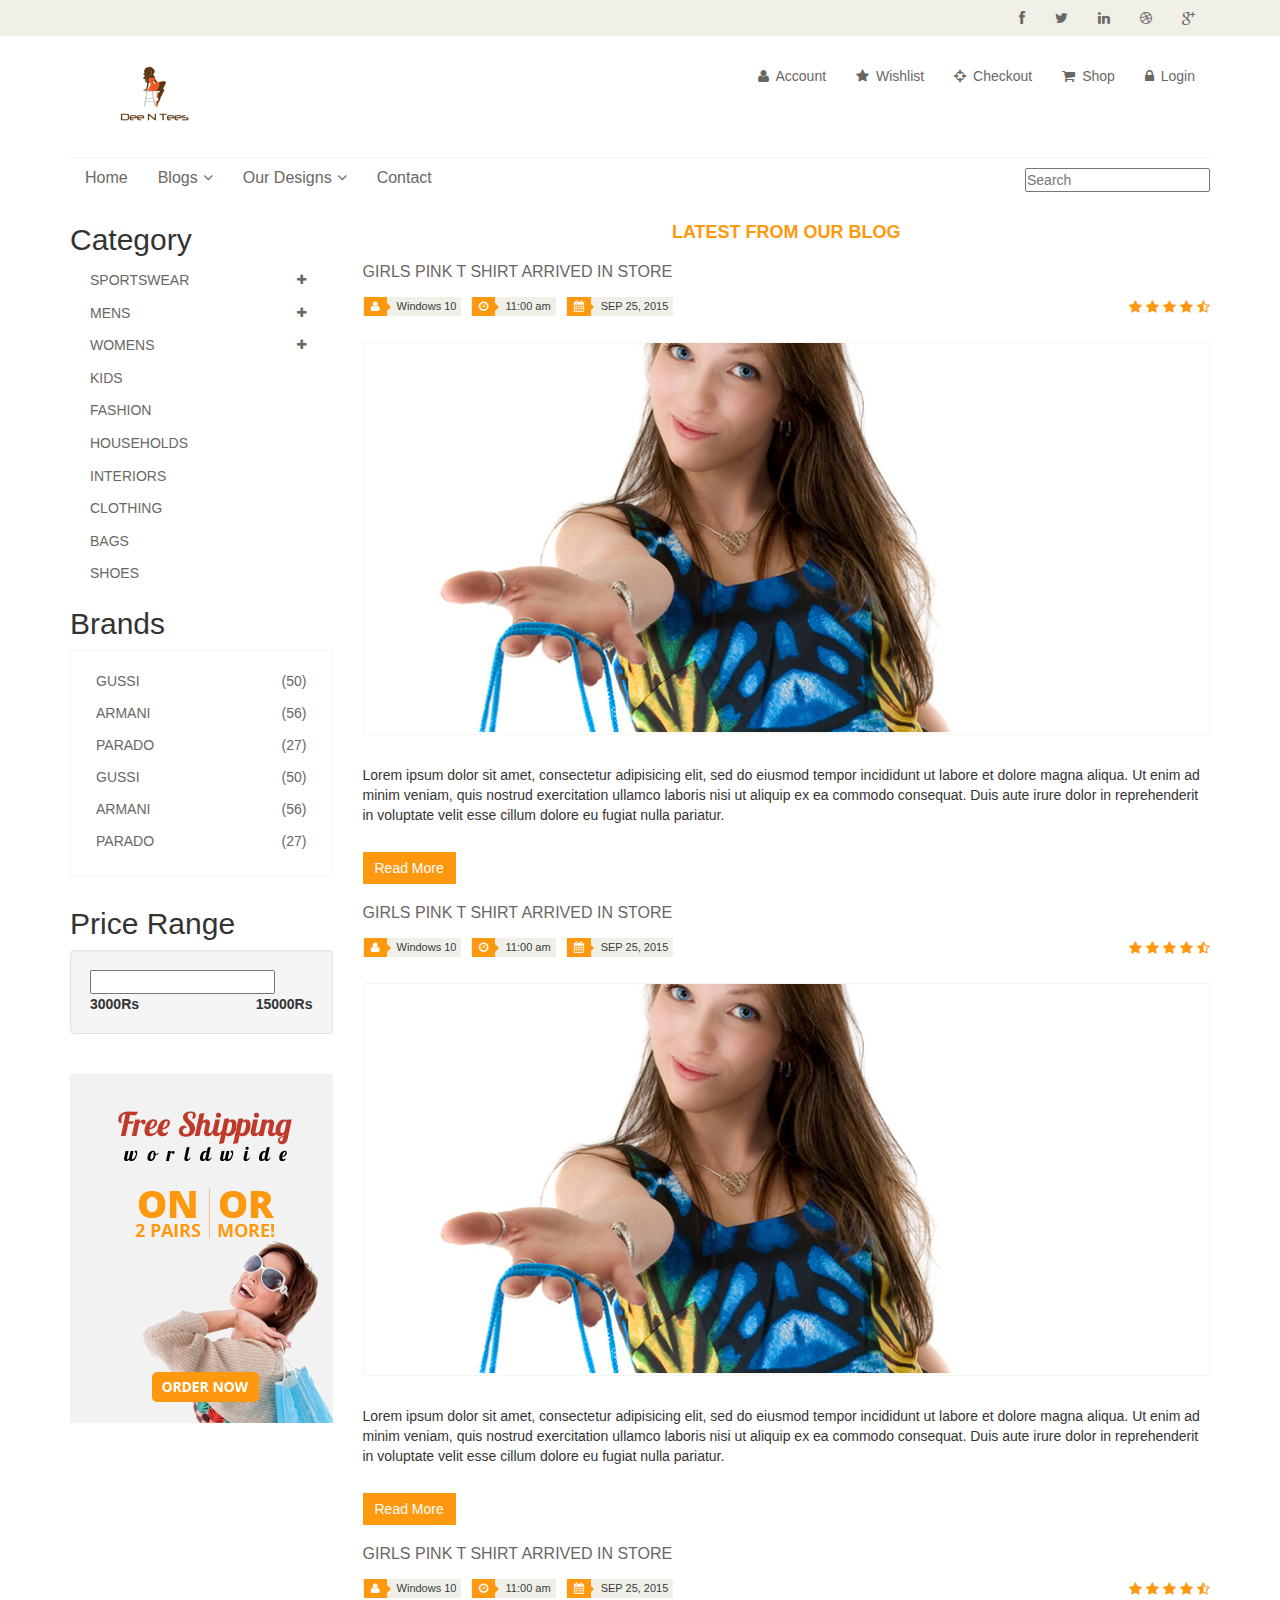
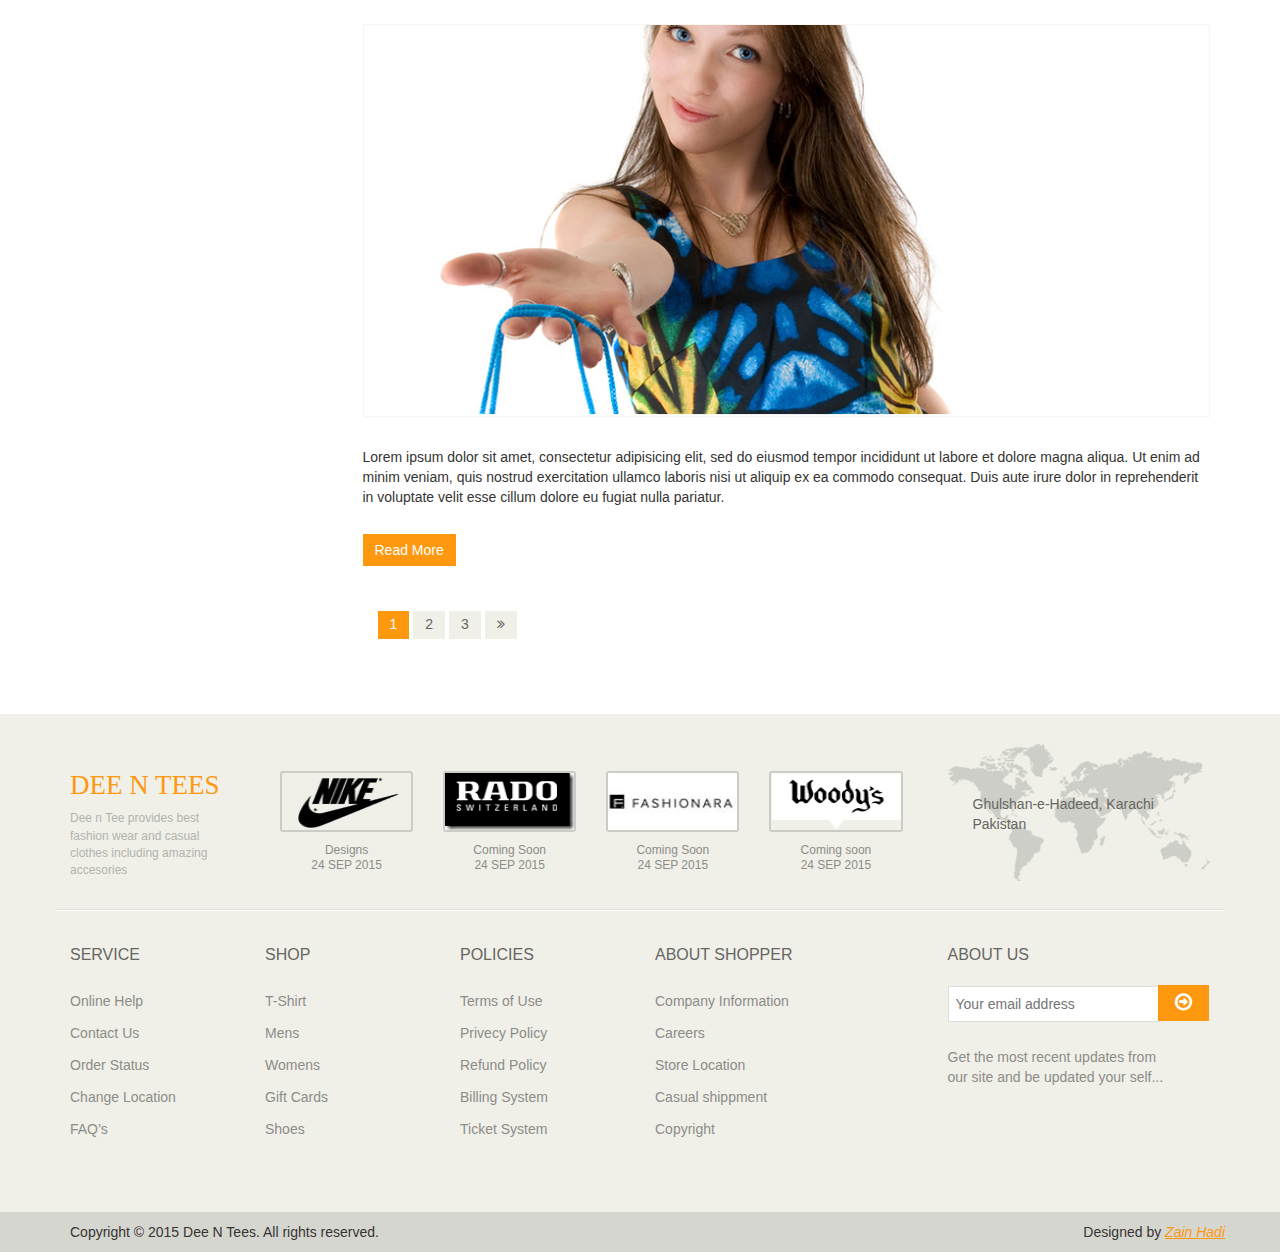
<file: blog.html>
<!doctype html>
<html>
<head>
<meta charset="utf-8">
<title>Dee N Tee</title>
<link rel="stylesheet" href="css/bootstrap.min.css">
<link rel="stylesheet" href="css/font-awesome.min.css">
<link rel="stylesheet" href="css/main.css">
<link rel="stylesheet" type="text/css" href="engine1/style.css" />
<link rel="icon" type="image/x-icon" href="images/home/favicon.ico" />
</head>
<body>
<header id="header">
<div class="header_top">
<div class="container">
<div class="row">
<div class="col-sm-6">
<div class="contactinfo">
</div>
</div>
<div class="col-sm-6">
<div class="social-icons pull-right">
<ul class="nav navbar-nav">
<li><a href=""><i class="fa fa-facebook"></i></a></li>
<li><a href=""><i class="fa fa-twitter"></i></a></li>
<li><a href=""><i class="fa fa-linkedin"></i></a></li>
<li><a href=""><i class="fa fa-dribbble"></i></a></li>
<li><a href=""><i class="fa fa-google-plus"></i></a></li>
</ul>
</div>
</div>
</div>
</div>
</div>
<div class="header-middle">
<div class="container">
<div class="row">
<div class="col-sm-4">
<div class="logo pull-left">
<a href=""><img src="images/home/logo.gif" alt="" /></a>
</div>
</div>
<div class="col-sm-8">
<div class="shop-menu pull-right">
<ul class="nav navbar-nav">
<li><a href=""><i class="fa fa-user"></i> Account</a></li>
<li><a href=""><i class="fa fa-star"></i> Wishlist</a></li>
<li><a href=""><i class="fa fa-crosshairs"></i> Checkout</a></li>
<li><a href=""><i class="fa fa-shopping-cart"></i> Shop</a></li>
<li><a href=""><i class="fa fa-lock"></i> Login</a></li>
</ul>
</div>
</div>
</div>
</div>
</div>
<div class="header-bottom">
<div class="container">
<div class="row">
<div class="col-sm-9">
<div class="navbar-header"></div>
<div class="mainmenu pull-left">
<ul class="nav navbar-nav collapse navbar-collapse">
<li><a href="index.html" class="active">Home</a></li>
<li><a href="Blog.html">Blogs<i class="fa fa-angle-down"></i></a></li>
<li><a href="ourdesigns.html">Our Designs<i class="fa fa-angle-down"></i></a></li>
<li><a href="contact.html">Contact</a></li>
</ul>
</div>
</div>
<div class="col-sm-3 pull-right">
<div class="search_box pull-right"><input type="text" placeholder="Search"/></div>
</div>
</div>
<nav  class="nav2">
<form>
<select onChange="location = this.options[this.selectedIndex].value;">
<option value="">Navigation</option>
<option value="index.html">Home</option>
<option value="blog.html">Blog</option>
<option value="ourdesigns.html">Our Designs</option>
<option value="contact.html">Contact</option>
</select>
</form>
</nav>
</div>
</div>
</header>
<section>
<div class="container">
<div class="row">
<div class="col-sm-3">
<div class="left-sidebar">
<h2>Category</h2>
<div class="panel-group category-products" id="accordian">
<div class="panel panel-default">
<div class="panel-heading">
<h4 class="panel-title">
<a href="">
<span class="badge pull-right"><i class="fa fa-plus"></i></span>
Sportswear
</a>
</h4>
</div>
</div>
<div class="panel panel-default">
<div class="panel-heading">
<h4 class="panel-title">
<a href="">
<span class="badge pull-right"><i class="fa fa-plus"></i></span>
Mens
</a>
</h4>
</div>
</div>
<div class="panel panel-default">
<div class="panel-heading">
<h4 class="panel-title">
<a href="">
<span class="badge pull-right"><i class="fa fa-plus"></i></span>
Womens</a>
</h4>
</div>
</div>
<div class="panel panel-default">
<div class="panel-heading">
<h4 class="panel-title"><a href="">Kids</a></h4>
</div>
</div>
<div class="panel panel-default">
<div class="panel-heading">
<h4 class="panel-title"><a href="">Fashion</a></h4>
</div>
</div>
<div class="panel panel-default">
<div class="panel-heading">
<h4 class="panel-title"><a href="">Households</a></h4>
</div>
</div>
<div class="panel panel-default">
<div class="panel-heading">
<h4 class="panel-title"><a href="">Interiors</a></h4>
</div>
</div>
<div class="panel panel-default">
<div class="panel-heading">
<h4 class="panel-title"><a href="">Clothing</a></h4>
</div>
</div>
<div class="panel panel-default">
<div class="panel-heading">
<h4 class="panel-title"><a href="">Bags</a></h4>
</div>
</div>
<div class="panel panel-default">
<div class="panel-heading">
<h4 class="panel-title"><a href="">Shoes</a></h4>
</div>
</div>
</div>
<div class="brands_products">
<h2>Brands</h2>
<div class="brands-name">
<ul class="nav nav-pills nav-stacked">
<li><a href=""> <span class="pull-right">(50)</span>Gussi</a></li>
<li><a href=""> <span class="pull-right">(56)</span>Armani</a></li>
<li><a href=""> <span class="pull-right">(27)</span>Parado</a></li>
<li><a href=""> <span class="pull-right">(50)</span>Gussi</a></li>
<li><a href=""> <span class="pull-right">(56)</span>Armani</a></li>
<li><a href=""> <span class="pull-right">(27)</span>Parado</a></li>
</ul>
</div>
</div><!--/brands_products-->
<div class="price-range">
<h2>Price Range</h2>
<div class="well">
<input type="text" class="span2" id="sl2" ><br />
<b>3000Rs</b> <b class="pull-right">15000Rs</b>
</div>
</div>
<div class="shipping text-center">
<img src="images/shipping2.jpg" alt="" />
</div><!--/shipping-->
</div>
</div>
<div class="col-sm-9">
<div class="blog-post-area">
<h2 class="title text-center">Latest From our Blog</h2>
<div class="single-blog-post">
<h3>Girls Pink T Shirt arrived in store</h3>
<div class="post-meta">
<ul>
<li><i class="fa fa-user"></i> Windows 10</li>
<li><i class="fa fa-clock-o"></i> 11:00 am</li>
<li><i class="fa fa-calendar"></i> SEP 25, 2015</li>
</ul>
<span>
<i class="fa fa-star"></i>
<i class="fa fa-star"></i>
<i class="fa fa-star"></i>
<i class="fa fa-star"></i>
<i class="fa fa-star-half-o"></i>
</span>
</div>
<a href="">
<img src="images/blog-one.jpg" alt="">
</a>
<p>Lorem ipsum dolor sit amet, consectetur adipisicing elit, sed do eiusmod tempor incididunt ut labore et dolore magna aliqua. Ut enim ad minim veniam, quis nostrud exercitation ullamco laboris nisi ut aliquip ex ea commodo consequat. Duis aute irure dolor in reprehenderit in voluptate velit esse cillum dolore eu fugiat nulla pariatur.</p>
<a  class="btn btn-primary" href="">Read More</a>
</div>
<div class="single-blog-post">
<h3>Girls Pink T Shirt arrived in store</h3>
<div class="post-meta">
<ul>
<li><i class="fa fa-user"></i> Windows 10</li>
<li><i class="fa fa-clock-o"></i> 11:00 am</li>
<li><i class="fa fa-calendar"></i> SEP 25, 2015</li>
</ul>
<span>
<i class="fa fa-star"></i>
<i class="fa fa-star"></i>
<i class="fa fa-star"></i>
<i class="fa fa-star"></i>
<i class="fa fa-star-half-o"></i>
</span>
</div>
<a href="">
<img src="images/blog-two.jpg" alt="">
</a>
<p>Lorem ipsum dolor sit amet, consectetur adipisicing elit, sed do eiusmod tempor incididunt ut labore et dolore magna aliqua. Ut enim ad minim veniam, quis nostrud exercitation ullamco laboris nisi ut aliquip ex ea commodo consequat. Duis aute irure dolor in reprehenderit in voluptate velit esse cillum dolore eu fugiat nulla pariatur.</p>
<a  class="btn btn-primary" href="">Read More</a>
</div>
<div class="single-blog-post">
<h3>Girls Pink T Shirt arrived in store</h3>
<div class="post-meta">
<ul>
<li><i class="fa fa-user"></i> Windows 10</li>
<li><i class="fa fa-clock-o"></i> 11:00 am</li>
<li><i class="fa fa-calendar"></i> SEP 25, 2015</li>
</ul>
<span>
<i class="fa fa-star"></i>
<i class="fa fa-star"></i>
<i class="fa fa-star"></i>
<i class="fa fa-star"></i>
<i class="fa fa-star-half-o"></i>
</span>
</div>
<a href="">
<img src="images/blog-three.jpg" alt="">
</a>
<p>Lorem ipsum dolor sit amet, consectetur adipisicing elit, sed do eiusmod tempor incididunt ut labore et dolore magna aliqua. Ut enim ad minim veniam, quis nostrud exercitation ullamco laboris nisi ut aliquip ex ea commodo consequat. Duis aute irure dolor in reprehenderit in voluptate velit esse cillum dolore eu fugiat nulla pariatur.</p>
<a  class="btn btn-primary" href="">Read More</a>
</div>
<div class="pagination-area">
<ul class="pagination">
<li><a href="" class="active">1</a></li>
<li><a href="">2</a></li>
<li><a href="">3</a></li>
<li><a href=""><i class="fa fa-angle-double-right"></i></a></li>
</ul>
</div>
</div>
</div>
</div>
</div>
</section>












<footer id="footer">
<div class="footer-top">
<div class="container">
<div class="row">
<div class="col-sm-2">
<div class="companyinfo">
<h2><span>Dee N Tees</span></h2>
<p>Dee n Tee provides best fashion wear and casual clothes including amazing accesories</p>
</div>
</div>
<div class="col-sm-7">
<div class="col-sm-3">
<div class="video-gallery text-center">
<a href="">
<div class="iframe-img">
<img src="images/nike.png" alt="" />
</div>
<div class="overlay-icon">
</div>
</a>
<p>Designs</p>
<h2>24 SEP 2015</h2>
</div>
</div>
<div class="col-sm-3">
<div class="video-gallery text-center">
<a href="">
<div class="iframe-img">
<img src="images/image_14.png" alt="" />
</div>
<div class="overlay-icon">
</div>
</a>
<p>Coming Soon</p>
<h2>24 SEP 2015</h2>
</div>
</div>
						
<div class="col-sm-3">
<div class="video-gallery text-center">
<a href="">
<div class="iframe-img">
<img src="images/fashinora.jpg" alt="" />
</div>
<div class="overlay-icon">

</div>
</a>
<p>Coming Soon</p>
<h2>24 SEP 2015</h2>
</div>
</div>
						
<div class="col-sm-3">
<div class="video-gallery text-center">
<a href="">
<div class="iframe-img">
<img src="images/maplogo.png" alt="" />
</div>
<div class="overlay-icon">

</div>
</a>
<p>Coming soon</p>
<h2>24 SEP 2015</h2>
</div>
</div>
</div>
<div class="col-sm-3">
<div class="address">
<img src="images/home/map.png" alt="" />
<p>Ghulshan-e-Hadeed, Karachi Pakistan</p>
</div>
</div>
</div>
</div>
</div>
		
<div class="footer-widget">
<div class="container">
<div class="row">
<div class="col-sm-2">
<div class="single-widget">
<h2>Service</h2>
<ul class="nav nav-pills nav-stacked">
<li><a href="">Online Help</a></li>
<li><a href="">Contact Us</a></li>
<li><a href="">Order Status</a></li>
<li><a href="">Change Location</a></li>
<li><a href="">FAQ’s</a></li>
</ul>
</div>
</div>
<div class="col-sm-2">
<div class="single-widget">
<h2>Shop</h2>
<ul class="nav nav-pills nav-stacked">
<li><a href="#">T-Shirt</a></li>
<li><a href="">Mens</a></li>
<li><a href="">Womens</a></li>
<li><a href="">Gift Cards</a></li>
<li><a href="">Shoes</a></li>
</ul>
</div>
</div>
<div class="col-sm-2">
<div class="single-widget">
<h2>Policies</h2>
<ul class="nav nav-pills nav-stacked">
<li><a href="">Terms of Use</a></li>
<li><a href="">Privecy Policy</a></li>
<li><a href="">Refund Policy</a></li>
<li><a href="">Billing System</a></li>
<li><a href="">Ticket System</a></li>
</ul>
</div>
</div>
<div class="col-sm-2">
<div class="single-widget">
<h2>About Shopper</h2>
<ul class="nav nav-pills nav-stacked">
<li><a href="">Company Information</a></li>
<li><a href="">Careers</a></li>
<li><a href="">Store Location</a></li>
<li><a href="">Casual shippment</a></li>
<li><a href="">Copyright</a></li>
</ul>
</div>
</div>
<div class="col-sm-3 col-sm-offset-1">
<div class="single-widget">
<h2>About Us</h2>
<form class="searchform">
<input type="text" placeholder="Your email address" />
<button type="submit" class="btn btn-default"><i class="fa fa-arrow-circle-o-right"></i></button>
<p>Get the most recent updates from <br />our site and be updated your self...</p>
</form>
</div>
</div>					
</div>
</div>
</div>		
<div class="footer-bottom">
<div class="container">
<div class="row">
<p class="pull-left">Copyright © 2015 Dee N Tees. All rights reserved.</p>
<p class="pull-right">Designed by <span><a target="_blank" href="">Zain Hadi</a></span></p>
</div>
</div>
</div>
</footer><!--/Footer-->	
<script src="js/bootstrap.min.js"></script>
</body>
</html>
</file>
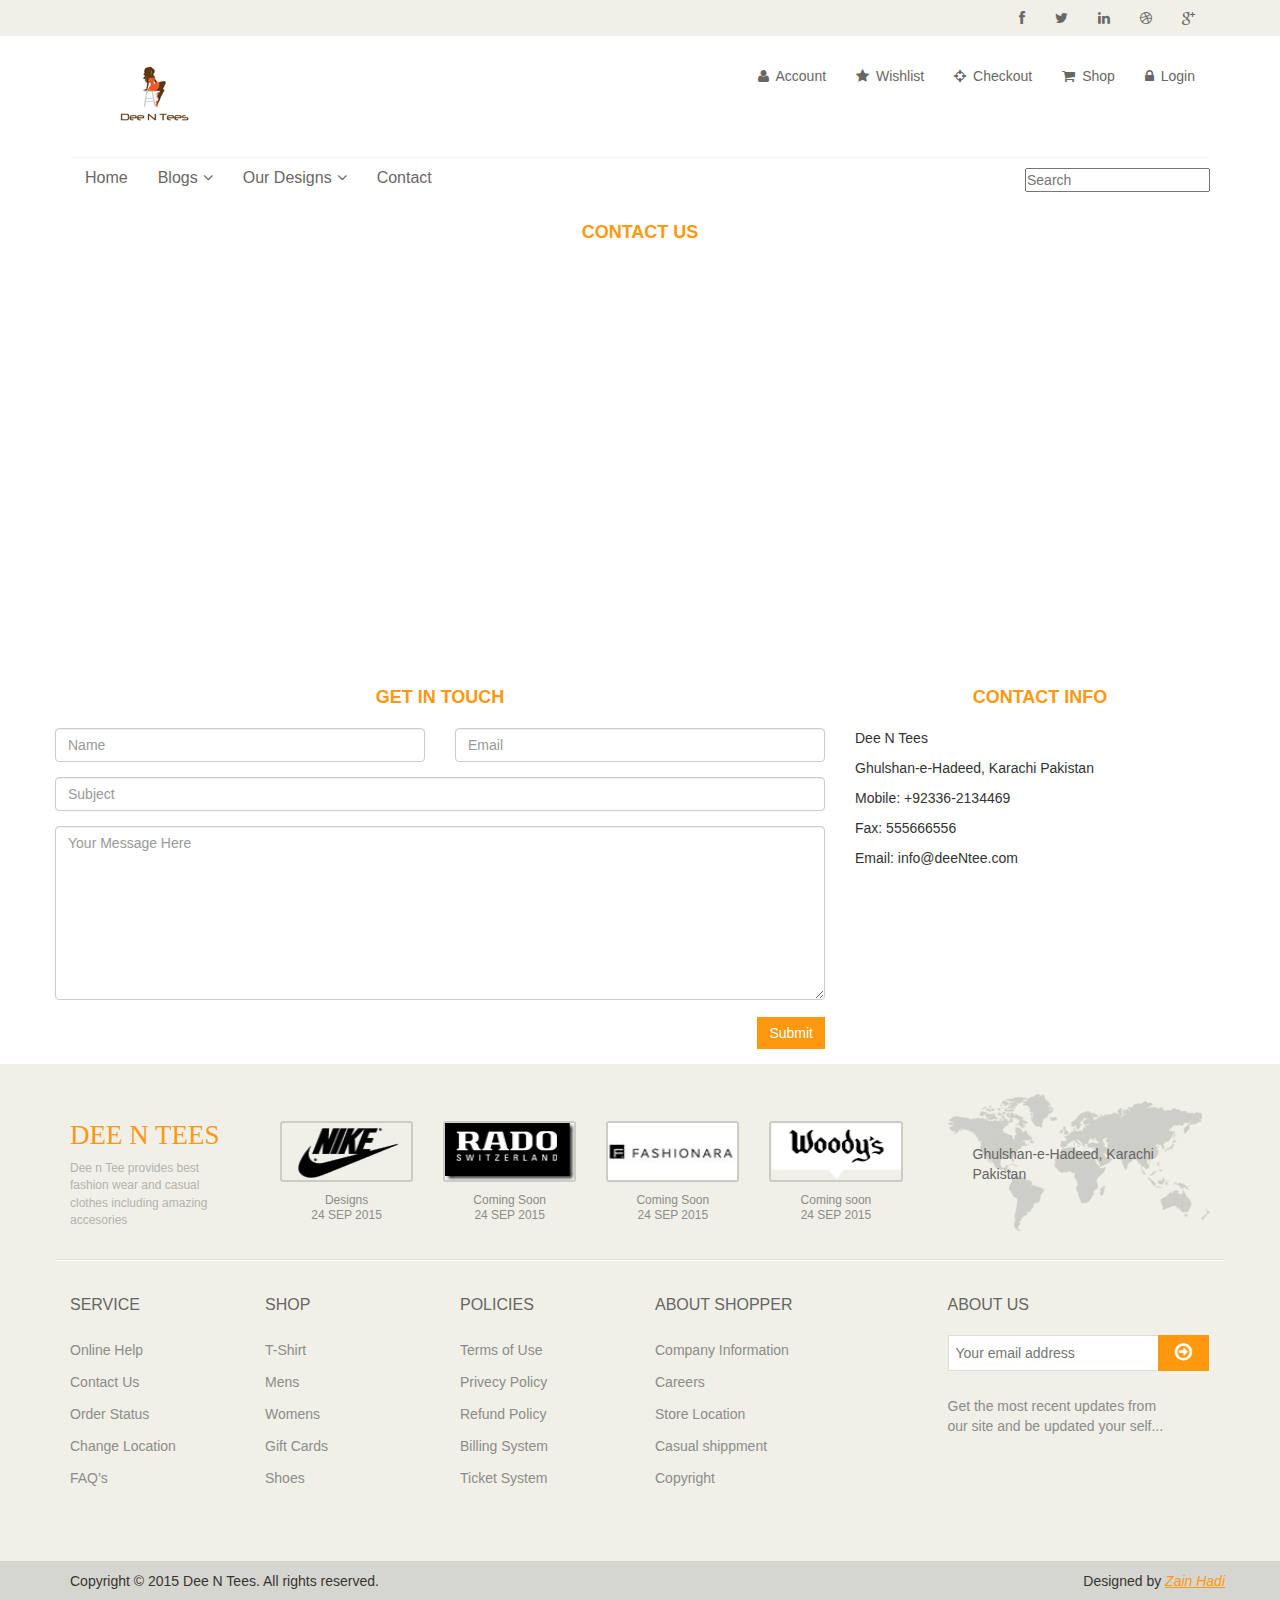
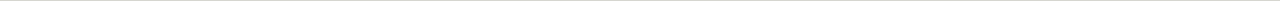
<file: contact.html>
<!doctype html>
<html>
<head>
<meta charset="utf-8">
<title>Dee N Tee</title>
<link rel="stylesheet" href="css/bootstrap.min.css">
<link rel="stylesheet" href="css/font-awesome.min.css">
<link rel="stylesheet" href="css/main.css">
<link rel="stylesheet" type="text/css" href="engine1/style.css" />
<link rel="icon" type="image/x-icon" href="images/home/favicon.ico" />
</head>
<body>
<header id="header">
<div class="header_top">
<div class="container">
<div class="row">
<div class="col-sm-6">
<div class="contactinfo">
</div>
</div>
<div class="col-sm-6">
<div class="social-icons pull-right">
<ul class="nav navbar-nav">
<li><a href=""><i class="fa fa-facebook"></i></a></li>
<li><a href=""><i class="fa fa-twitter"></i></a></li>
<li><a href=""><i class="fa fa-linkedin"></i></a></li>
<li><a href=""><i class="fa fa-dribbble"></i></a></li>
<li><a href=""><i class="fa fa-google-plus"></i></a></li>
</ul>
</div>
</div>
</div>
</div>
</div>
<div class="header-middle">
<div class="container">
<div class="row">
<div class="col-sm-4">
<div class="logo pull-left">
<a href=""><img src="images/home/logo.gif" alt="" /></a>
</div>
</div>
<div class="col-sm-8">
<div class="shop-menu pull-right">
<ul class="nav navbar-nav">
<li><a href=""><i class="fa fa-user"></i> Account</a></li>
<li><a href=""><i class="fa fa-star"></i> Wishlist</a></li>
<li><a href=""><i class="fa fa-crosshairs"></i> Checkout</a></li>
<li><a href=""><i class="fa fa-shopping-cart"></i> Shop</a></li>
<li><a href=""><i class="fa fa-lock"></i> Login</a></li>
</ul>
</div>
</div>
</div>
</div>
</div>
<div class="header-bottom">
<div class="container">
<div class="row">
<div class="col-sm-9">
<div class="navbar-header"></div>
<div class="mainmenu pull-left">
<ul class="nav navbar-nav collapse navbar-collapse">
<li><a href="index.html" class="active">Home</a></li>
<li><a href="Blog.html">Blogs<i class="fa fa-angle-down"></i></a></li>
<li><a href="ourdesigns.html">Our Designs<i class="fa fa-angle-down"></i></a></li>
<li><a href="contact.html">Contact</a></li>
</ul>
</div>
</div>
<div class="col-sm-3 pull-right">
<div class="search_box pull-right"><input type="text" placeholder="Search"/></div>
</div>
</div>
<nav  class="nav2">
<form>
<select onChange="location = this.options[this.selectedIndex].value;">
<option value="">Navigation</option>
<option value="index.html">Home</option>
<option value="blog.html">Blog</option>
<option value="ourdesigns.html">Our Designs</option>
<option value="contact.html">Contact</option>
</select>
</form>
</nav>
</div>
</div>
</header>
<div class="container">
<div class="row">    		
<div class="col-sm-12">    			   			
<h2 class="title text-center">Contact <strong>Us</strong></h2>			 		
</div>
<div class="row">  	
<div class="col-sm-8">
<iframe src="https://www.google.com/maps/embed?pb=!1m18!1m12!1m3!1d3620.8826952384943!2d67.1635977!3d24.833684899999994!2m3!1f0!2f0!3f0!3m2!1i1024!2i768!4f13.1!3m3!1m2!1s0x3eb33a5da6ee528f%3A0xac1e45b1a541fe8c!2sMemon+Industrial+%26+Technical+Institute!5e0!3m2!1sen!2s!4v1442291617323" width="1150" height="400" frameborder="0" style="border:0" allowfullscreen></iframe>  	
</div>
</div>    	
<div class="row">  	
<div class="col-sm-8">
<div class="contact-form">
<h2 class="title text-center">Get In Touch</h2>
<div class="status alert alert-success" style="display: none"></div>
<form id="main-contact-form" class="contact-form row" name="contact-form" method="post">
<div class="form-group col-md-6">
<input type="text" name="name" class="form-control" required="required" placeholder="Name">
</div>
<div class="form-group col-md-6">
<input type="email" name="email" class="form-control" required="required" placeholder="Email">
</div>
<div class="form-group col-md-12">
<input type="text" name="subject" class="form-control" required="required" placeholder="Subject">
</div>
<div class="form-group col-md-12">
<textarea name="message" id="message" required class="form-control" rows="8" placeholder="Your Message Here"></textarea>
</div>                        
<div class="form-group col-md-12">
<input type="submit" name="submit" class="btn btn-primary pull-right" value="Submit">
</div>
</form>
</div>
</div>
<div class="col-sm-4">
<div class="contact-info">
<h2 class="title text-center">Contact Info</h2>
<address>
<p>Dee N Tees</p>
<p>Ghulshan-e-Hadeed, Karachi Pakistan</p>
<p>Mobile: +92336-2134469</p>
<p>Fax: 555666556</p>
<p>Email: info@deeNtee.com</p>
</address>
</div>
</div>    			
</div>  
</div>	
</div>
<footer id="footer">
<div class="footer-top">
<div class="container">
<div class="row">
<div class="col-sm-2">
<div class="companyinfo">
<h2><span>Dee N Tees</span></h2>
<p>Dee n Tee provides best fashion wear and casual clothes including amazing accesories</p>
</div>
</div>
<div class="col-sm-7">
<div class="col-sm-3">
<div class="video-gallery text-center">
<a href="">
<div class="iframe-img">
<img src="images/nike.png" alt="" />
</div>
<div class="overlay-icon">
</div>
</a>
<p>Designs</p>
<h2>24 SEP 2015</h2>
</div>
</div>
<div class="col-sm-3">
<div class="video-gallery text-center">
<a href="">
<div class="iframe-img">
<img src="images/image_14.png" alt="" />
</div>
<div class="overlay-icon">
</div>
</a>
<p>Coming Soon</p>
<h2>24 SEP 2015</h2>
</div>
</div>
						
<div class="col-sm-3">
<div class="video-gallery text-center">
<a href="">
<div class="iframe-img">
<img src="images/fashinora.jpg" alt="" />
</div>
<div class="overlay-icon">

</div>
</a>
<p>Coming Soon</p>
<h2>24 SEP 2015</h2>
</div>
</div>
						
<div class="col-sm-3">
<div class="video-gallery text-center">
<a href="">
<div class="iframe-img">
<img src="images/maplogo.png" alt="" />
</div>
<div class="overlay-icon">

</div>
</a>
<p>Coming soon</p>
<h2>24 SEP 2015</h2>
</div>
</div>
</div>
<div class="col-sm-3">
<div class="address">
<img src="images/home/map.png" alt="" />
<p>Ghulshan-e-Hadeed, Karachi Pakistan</p>
</div>
</div>
</div>
</div>
</div>
		
<div class="footer-widget">
<div class="container">
<div class="row">
<div class="col-sm-2">
<div class="single-widget">
<h2>Service</h2>
<ul class="nav nav-pills nav-stacked">
<li><a href="">Online Help</a></li>
<li><a href="">Contact Us</a></li>
<li><a href="">Order Status</a></li>
<li><a href="">Change Location</a></li>
<li><a href="">FAQ’s</a></li>
</ul>
</div>
</div>
<div class="col-sm-2">
<div class="single-widget">
<h2>Shop</h2>
<ul class="nav nav-pills nav-stacked">
<li><a href="#">T-Shirt</a></li>
<li><a href="">Mens</a></li>
<li><a href="">Womens</a></li>
<li><a href="">Gift Cards</a></li>
<li><a href="">Shoes</a></li>
</ul>
</div>
</div>
<div class="col-sm-2">
<div class="single-widget">
<h2>Policies</h2>
<ul class="nav nav-pills nav-stacked">
<li><a href="">Terms of Use</a></li>
<li><a href="">Privecy Policy</a></li>
<li><a href="">Refund Policy</a></li>
<li><a href="">Billing System</a></li>
<li><a href="">Ticket System</a></li>
</ul>
</div>
</div>
<div class="col-sm-2">
<div class="single-widget">
<h2>About Shopper</h2>
<ul class="nav nav-pills nav-stacked">
<li><a href="">Company Information</a></li>
<li><a href="">Careers</a></li>
<li><a href="">Store Location</a></li>
<li><a href="">Casual shippment</a></li>
<li><a href="">Copyright</a></li>
</ul>
</div>
</div>
<div class="col-sm-3 col-sm-offset-1">
<div class="single-widget">
<h2>About Us</h2>
<form class="searchform">
<input type="text" placeholder="Your email address" />
<button type="submit" class="btn btn-default"><i class="fa fa-arrow-circle-o-right"></i></button>
<p>Get the most recent updates from <br />our site and be updated your self...</p>
</form>
</div>
</div>					
</div>
</div>
</div>		
<div class="footer-bottom">
<div class="container">
<div class="row">
<p class="pull-left">Copyright © 2015 Dee N Tees. All rights reserved.</p>
<p class="pull-right">Designed by <span><a target="_blank" href="">Zain Hadi</a></span></p>
</div>
</div>
</div>
</footer><!--/Footer-->	
<script src="js/bootstrap.min.js"></script>
</body>
</html>
</file>
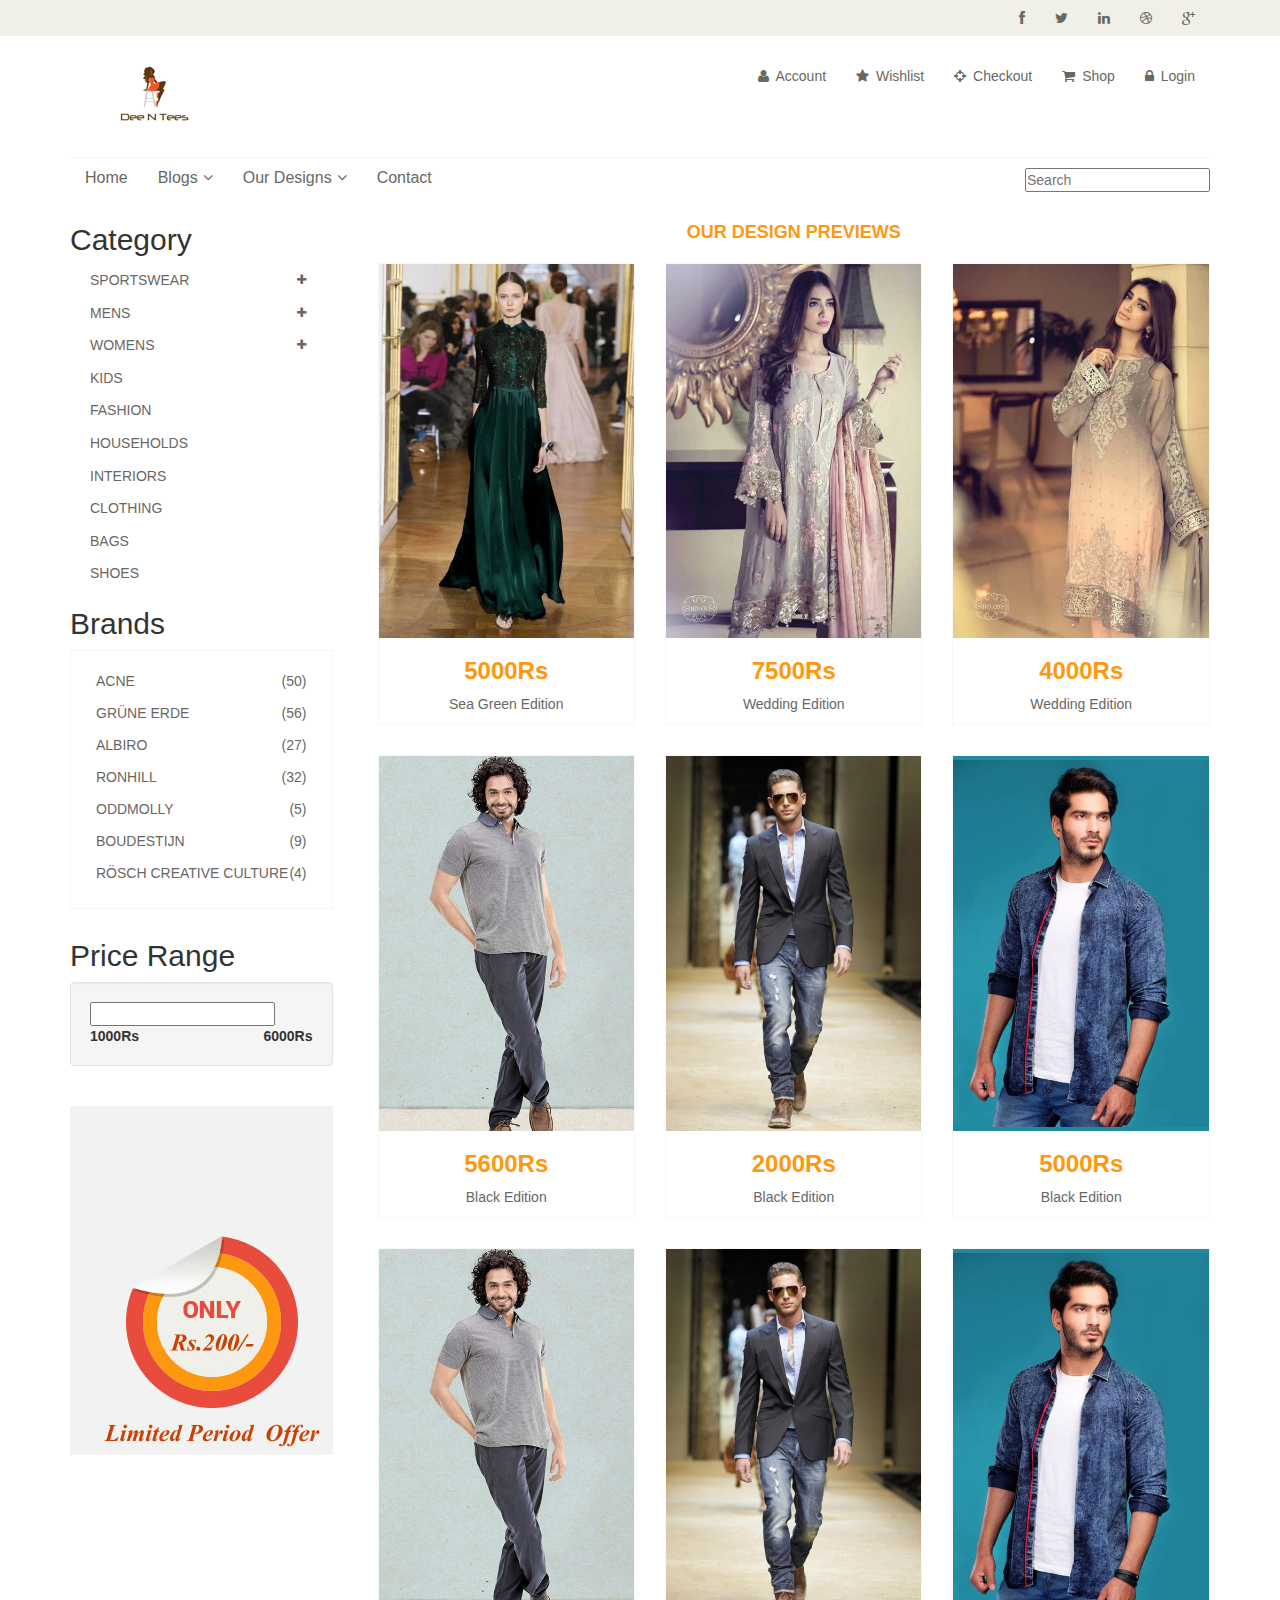
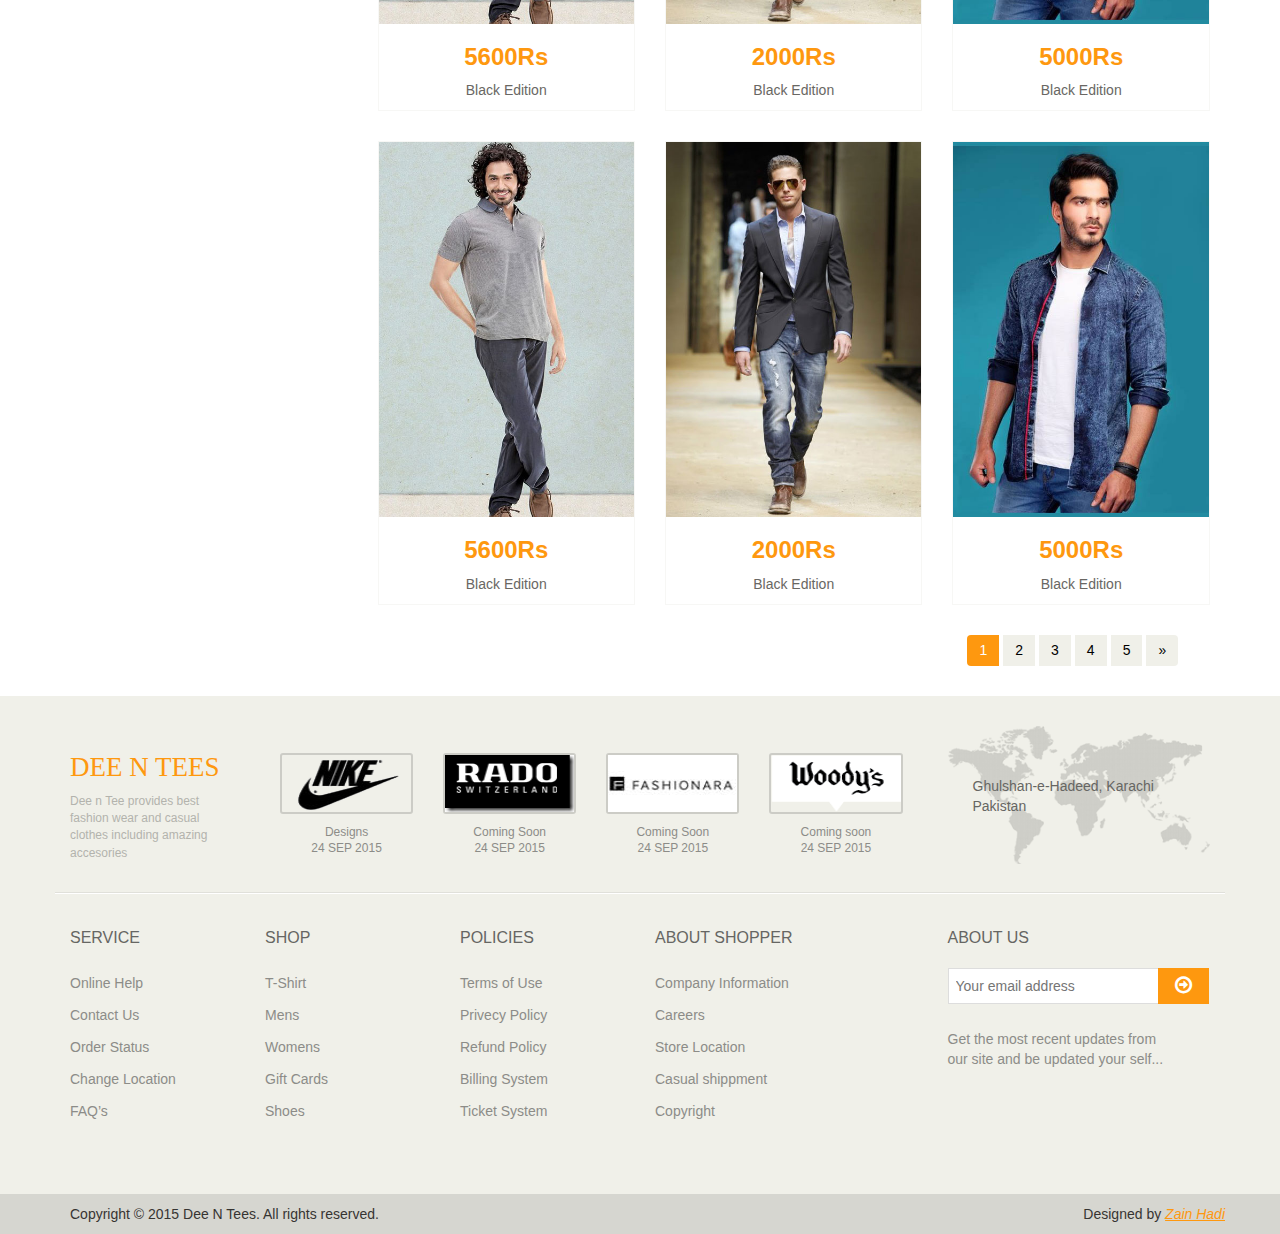
<file: ourdesigns.html>
<!doctype html>
<html>
<head>
<meta charset="utf-8">
<title>Dee N Tee</title>
<link rel="stylesheet" href="css/bootstrap.min.css">
<link rel="stylesheet" href="css/font-awesome.min.css">
<link rel="stylesheet" href="css/main.css">
<link rel="stylesheet" type="text/css" href="engine1/style.css" />
<link rel="icon" type="image/x-icon" href="images/home/favicon.ico" />
</head>
<body>
<header id="header">
<div class="header_top">
<div class="container">
<div class="row">
<div class="col-sm-6">
<div class="contactinfo">
</div>
</div>
<div class="col-sm-6">
<div class="social-icons pull-right">
<ul class="nav navbar-nav">
<li><a href=""><i class="fa fa-facebook"></i></a></li>
<li><a href=""><i class="fa fa-twitter"></i></a></li>
<li><a href=""><i class="fa fa-linkedin"></i></a></li>
<li><a href=""><i class="fa fa-dribbble"></i></a></li>
<li><a href=""><i class="fa fa-google-plus"></i></a></li>
</ul>
</div>
</div>
</div>
</div>
</div>
<div class="header-middle">
<div class="container">
<div class="row">
<div class="col-sm-4">
<div class="logo pull-left">
<a href=""><img src="images/home/logo.gif" alt="" /></a>
</div>
</div>
<div class="col-sm-8">
<div class="shop-menu pull-right">
<ul class="nav navbar-nav">
<li><a href=""><i class="fa fa-user"></i> Account</a></li>
<li><a href=""><i class="fa fa-star"></i> Wishlist</a></li>
<li><a href=""><i class="fa fa-crosshairs"></i> Checkout</a></li>
<li><a href=""><i class="fa fa-shopping-cart"></i> Shop</a></li>
<li><a href=""><i class="fa fa-lock"></i> Login</a></li>
</ul>
</div>
</div>
</div>
</div>
</div>
<div class="header-bottom">
<div class="container">
<div class="row">
<div class="col-sm-9">
<div class="navbar-header"></div>
<div class="mainmenu pull-left">
<ul class="nav navbar-nav collapse navbar-collapse">
<li><a href="index.html" class="active">Home</a></li>
<li><a href="blog.html">Blogs<i class="fa fa-angle-down"></i></a></li>
<li><a href="ourdesigns.html">Our Designs<i class="fa fa-angle-down"></i></a></li>
<li><a href="contact.html">Contact</a></li>
</ul>
</div>
</div>
<div class="col-sm-3 pull-right">
<div class="search_box pull-right"><input type="text" placeholder="Search"/></div>
</div>
</div>
<nav  class="nav2">
<form>
<select onChange="location = this.options[this.selectedIndex].value;">
<option value="">Navigation</option>
<option value="index.html">Home</option>
<option value="blog.html">Blog</option>
<option value="ourdesigns.html">Our Designs</option>
<option value="contact.html">Contact</option>
</select>
</form>
</nav>
</div>
</div>
</header>

<section>
<div class="container">
<div class="row">
<div class="col-sm-3">
<div class="left-sidebar">
<h2>Category</h2>
<div class="panel-group category-products" id="accordian">
<div class="panel panel-default">
<div class="panel-heading">
<h4 class="panel-title">
<a href="">
<span class="badge pull-right"><i class="fa fa-plus"></i></span>
Sportswear
</a>
</h4>
</div>
</div>
<div class="panel panel-default">
<div class="panel-heading">
<h4 class="panel-title">
<a href=""><span class="badge pull-right"><i class="fa fa-plus"></i></span>Mens</a>
</h4>
</div>
</div>
<div class="panel panel-default">
<div class="panel-heading">
<h4 class="panel-title">
<a href=""><span class="badge pull-right"><i class="fa fa-plus"></i></span>Womens</a>
</h4>
</div>
</div>
<div class="panel panel-default">
<div class="panel-heading">
<h4 class="panel-title"><a href="">Kids</a></h4>
</div>
</div>
<div class="panel panel-default">
<div class="panel-heading">
<h4 class="panel-title"><a href="">Fashion</a></h4>
</div>
</div>
<div class="panel panel-default">
<div class="panel-heading">
<h4 class="panel-title"><a href="">Households</a></h4>
</div>
</div>
<div class="panel panel-default">
<div class="panel-heading">
<h4 class="panel-title"><a href="">Interiors</a></h4>
</div>
</div>
<div class="panel panel-default">
<div class="panel-heading">
<h4 class="panel-title"><a href="">Clothing</a></h4>
</div>
</div>
<div class="panel panel-default">
<div class="panel-heading">
<h4 class="panel-title"><a href="">Bags</a></h4>
</div>
</div>
<div class="panel panel-default">
<div class="panel-heading">
<h4 class="panel-title"><a href="">Shoes</a></h4>
</div>
</div>
</div>
<div class="brands_products">
<h2>Brands</h2>
<div class="brands-name">
<ul class="nav nav-pills nav-stacked">
<li><a href=""> <span class="pull-right">(50)</span>Acne</a></li>
<li><a href=""> <span class="pull-right">(56)</span>Grüne Erde</a></li>
<li><a href=""> <span class="pull-right">(27)</span>Albiro</a></li>
<li><a href=""> <span class="pull-right">(32)</span>Ronhill</a></li>
<li><a href=""> <span class="pull-right">(5)</span>Oddmolly</a></li>
<li><a href=""> <span class="pull-right">(9)</span>Boudestijn</a></li>
<li><a href=""> <span class="pull-right">(4)</span>Rösch creative culture</a></li>
</ul>
</div>
</div>
<div class="price-range">
<h2>Price Range</h2>
<div class="well">
<input type="text" class="span2" value="" data-slider-min="0" data-slider-max="600" data-slider-step="5" data-slider-value="[250,450]" id="sl2" ><br /><b>1000Rs</b> <b class="pull-right">6000Rs</b>
</div>
</div>
<div class="shipping text-center">
<img src="images/shipping.jpg" alt="" />
</div>
</div>
</div>

<div class="col-sm-9 padding-right">
<div class="features_items"><!--features_items-->
<h2 class="title text-center">Our Design Previews</h2>
<div class="col-sm-4">
<div class="product-image-wrapper">
<div class="single-products">
<div class="productinfo text-center">
<img src="images/product3.jpg" alt="" />
<h2>5000Rs</h2>
<p>Sea Green Edition</p>
</div>
<div class="product-overlay">
<div class="overlay-content">
<p>Home Shopping</p>
<a href="" class="btn btn-default add-to-cart"><i class="fa fa-shopping-cart"></i>Add to Shop</a>
</div>
</div>
</div>
</div>
</div>
<div class="col-sm-4">
<div class="product-image-wrapper">
<div class="single-products">
<div class="productinfo text-center">
<img src="images/product2.jpg" alt="" />
<h2>7500Rs</h2>
<p>Wedding Edition</p>
</div>
<div class="product-overlay">
<div class="overlay-content">
<p>Home Shopping</p>
<a href="" class="btn btn-default add-to-cart"><i class="fa fa-shopping-cart"></i>Add to Shop</a>
</div>
</div>
</div>
</div>
</div>
<div class="col-sm-4">
<div class="product-image-wrapper">
<div class="single-products">
<div class="productinfo text-center">
<img src="images/product1.jpg" alt="" />
<h2>4000Rs</h2>
<p>Wedding Edition</p>
</div>
<div class="product-overlay">
<div class="overlay-content">
<p>Home Shopping</p>
<a href="" class="btn btn-default add-to-cart"><i class="fa fa-shopping-cart"></i>Add to Shop</a>
</div>
</div>
</div>
</div>
</div>
<div class="col-sm-4">
<div class="product-image-wrapper">
<div class="single-products">
<div class="productinfo text-center">
<img src="images/product6.jpg" alt="" />
<h2>5600Rs</h2>
<p>Black Edition</p>
</div>
<div class="product-overlay">
<div class="overlay-content">
<h2>5600Rs</h2>
<p>Home Shopping</p>
<a href="" class="btn btn-default add-to-cart"><i class="fa fa-shopping-cart"></i>Add to Shop</a>
</div>
</div>
</div>							
</div>
</div>
<div class="col-sm-4">
<div class="product-image-wrapper">
<div class="single-products">
<div class="productinfo text-center">
<img src="images/product4.jpg" alt="" />
<h2>2000Rs</h2>
<p>Black Edition</p>
</div>
<div class="product-overlay">
<div class="overlay-content">
<h2>2000Rs</h2>
<p>Home Shopping</p>
<a href="" class="btn btn-default add-to-cart"><i class="fa fa-shopping-cart"></i>Add to Shop</a>
</div>
</div>
</div>
</div>
</div>
<div class="col-sm-4">
<div class="product-image-wrapper">
<div class="single-products">
<div class="productinfo text-center">
<img src="images/product5.jpg" alt="" />
<h2>5000Rs</h2>
<p>Black Edition</p>
</div>
<div class="product-overlay">
<div class="overlay-content">
<p>Home Shopping</p>
<a href="#" class="btn btn-default add-to-cart"><i class="fa fa-shopping-cart"></i>Add to Shop</a>
</div>
</div>
</div>
</div>
</div>
<div class="col-sm-4">
<div class="product-image-wrapper">
<div class="single-products">
<div class="productinfo text-center">
<img src="images/product6.jpg" alt="" />
<h2>5600Rs</h2>
<p>Black Edition</p>
</div>
<div class="product-overlay">
<div class="overlay-content">
<h2>5600Rs</h2>
<p>Home Shopping</p>
<a href="" class="btn btn-default add-to-cart"><i class="fa fa-shopping-cart"></i>Add to Shop</a>
</div>
</div>
</div>							
</div>
</div>
<div class="col-sm-4">
<div class="product-image-wrapper">
<div class="single-products">
<div class="productinfo text-center">
<img src="images/product4.jpg" alt="" />
<h2>2000Rs</h2>
<p>Black Edition</p>
</div>
<div class="product-overlay">
<div class="overlay-content">
<h2>2000Rs</h2>
<p>Home Shopping</p>
<a href="" class="btn btn-default add-to-cart"><i class="fa fa-shopping-cart"></i>Add to Shop</a>
</div>
</div>
</div>
</div>
</div>
<div class="col-sm-4">
<div class="product-image-wrapper">
<div class="single-products">
<div class="productinfo text-center">
<img src="images/product5.jpg" alt="" />
<h2>5000Rs</h2>
<p>Black Edition</p>
</div>
<div class="product-overlay">
<div class="overlay-content">
<p>Home Shopping</p>
<a href="#" class="btn btn-default add-to-cart"><i class="fa fa-shopping-cart"></i>Add to Shop</a>
</div>
</div>
</div>
</div>
</div>
<div class="col-sm-4">
<div class="product-image-wrapper">
<div class="single-products">
<div class="productinfo text-center">
<img src="images/product6.jpg" alt="" />
<h2>5600Rs</h2>
<p>Black Edition</p>
</div>
<div class="product-overlay">
<div class="overlay-content">
<h2>5600Rs</h2>
<p>Home Shopping</p>
<a href="" class="btn btn-default add-to-cart"><i class="fa fa-shopping-cart"></i>Add to Shop</a>
</div>
</div>
</div>							
</div>
</div>
<div class="col-sm-4">
<div class="product-image-wrapper">
<div class="single-products">
<div class="productinfo text-center">
<img src="images/product4.jpg" alt="" />
<h2>2000Rs</h2>
<p>Black Edition</p>
</div>
<div class="product-overlay">
<div class="overlay-content">
<h2>2000Rs</h2>
<p>Home Shopping</p>
<a href="" class="btn btn-default add-to-cart"><i class="fa fa-shopping-cart"></i>Add to Shop</a>
</div>
</div>
</div>
</div>
</div>
<div class="col-sm-4">
<div class="product-image-wrapper">
<div class="single-products">
<div class="productinfo text-center">
<img src="images/product5.jpg" alt="" />
<h2>5000Rs</h2>
<p>Black Edition</p>
</div>
<div class="product-overlay">
<div class="overlay-content">
<p>Home Shopping</p>
<a href="#" class="btn btn-default add-to-cart"><i class="fa fa-shopping-cart"></i>Add to Shop</a>
</div>
</div>
</div>
</div>
<ul class="pagination">
<li class="active"><a href="">1</a></li>
<li><a href="">2</a></li>
<li><a href="">3</a></li>
<li><a href="">4</a></li>
<li><a href="">5</a></li>
<li><a href="">&raquo;</a></li>
</ul>
</div>
<!--features_items-->
</div>
</div>
</div>
</section>

<footer id="footer"><!--Footer-->
<div class="footer-top">
<div class="container">
<div class="row">
<div class="col-sm-2">
<div class="companyinfo">
<h2><span>Dee N Tees</span></h2>
<p>Dee n Tee provides best fashion wear and casual clothes including amazing accesories</p>
</div>
</div>
<div class="col-sm-7">
<div class="col-sm-3">
<div class="video-gallery text-center">
<a href="">
<div class="iframe-img">
<img src="images/nike.png" alt="" />
</div>
<div class="overlay-icon">
</div>
</a>
<p>Designs</p>
<h2>24 SEP 2015</h2>
</div>
</div>
<div class="col-sm-3">
<div class="video-gallery text-center">
<a href="">
<div class="iframe-img">
<img src="images/image_14.png" alt="" />
</div>
<div class="overlay-icon">
</div>
</a>
<p>Coming Soon</p>
<h2>24 SEP 2015</h2>
</div>
</div>
						
<div class="col-sm-3">
<div class="video-gallery text-center">
<a href="">
<div class="iframe-img">
<img src="images/fashinora.jpg" alt="" />
</div>
<div class="overlay-icon">

</div>
</a>
<p>Coming Soon</p>
<h2>24 SEP 2015</h2>
</div>
</div>
						
<div class="col-sm-3">
<div class="video-gallery text-center">
<a href="">
<div class="iframe-img">
<img src="images/maplogo.png" alt="" />
</div>
<div class="overlay-icon">

</div>
</a>
<p>Coming soon</p>
<h2>24 SEP 2015</h2>
</div>
</div>
</div>
<div class="col-sm-3">
<div class="address">
<img src="images/home/map.png" alt="" />
<p>Ghulshan-e-Hadeed, Karachi Pakistan</p>
</div>
</div>
</div>
</div>
</div>
		
<div class="footer-widget">
<div class="container">
<div class="row">
<div class="col-sm-2">
<div class="single-widget">
<h2>Service</h2>
<ul class="nav nav-pills nav-stacked">
<li><a href="">Online Help</a></li>
<li><a href="">Contact Us</a></li>
<li><a href="">Order Status</a></li>
<li><a href="">Change Location</a></li>
<li><a href="">FAQ’s</a></li>
</ul>
</div>
</div>
<div class="col-sm-2">
<div class="single-widget">
<h2>Shop</h2>
<ul class="nav nav-pills nav-stacked">
<li><a href="#">T-Shirt</a></li>
<li><a href="">Mens</a></li>
<li><a href="">Womens</a></li>
<li><a href="">Gift Cards</a></li>
<li><a href="">Shoes</a></li>
</ul>
</div>
</div>
<div class="col-sm-2">
<div class="single-widget">
<h2>Policies</h2>
<ul class="nav nav-pills nav-stacked">
<li><a href="">Terms of Use</a></li>
<li><a href="">Privecy Policy</a></li>
<li><a href="">Refund Policy</a></li>
<li><a href="">Billing System</a></li>
<li><a href="">Ticket System</a></li>
</ul>
</div>
</div>
<div class="col-sm-2">
<div class="single-widget">
<h2>About Shopper</h2>
<ul class="nav nav-pills nav-stacked">
<li><a href="#">Company Information</a></li>
<li><a href="#">Careers</a></li>
<li><a href="#">Store Location</a></li>
<li><a href="#">Casual shippment</a></li>
<li><a href="#">Copyright</a></li>
</ul>
</div>
</div>
<div class="col-sm-3 col-sm-offset-1">
<div class="single-widget">
<h2>About Us</h2>
<form class="searchform">
<input type="text" placeholder="Your email address" />
<button type="submit" class="btn btn-default"><i class="fa fa-arrow-circle-o-right"></i></button>
<p>Get the most recent updates from <br />our site and be updated your self...</p>
</form>
</div>
</div>					
</div>
</div>
</div>		
<div class="footer-bottom">
<div class="container">
<div class="row">
<p class="pull-left">Copyright © 2015 Dee N Tees. All rights reserved.</p>
<p class="pull-right">Designed by <span><a target="_blank" href="">Zain Hadi</a></span></p>
</div>
</div>
</div>
</footer><!--/Footer-->

   
<script src="js/bootstrap.min.js"></script>
</body>
</html>
</file>
<file: css/main.css>
﻿@charset "utf-8";
/* CSS Document */
*{
margin:0;
padding:0;	}
body {
  font-family: 'Roboto', sans-serif;
  background:;
  font-weight:400px;}
ul li {
  list-style: none;}
a:hover {
outline: none;
text-decoration:none;}
a:focus {
  outline:none;
  outline-offset: 0;}
a {-webkit-transition: 100ms;
  -moz-transition: 100ms;
    -o-transition: 100ms;
    transition: 100ms;}
h1, h2, h3, h4, h5, h6 {
  font-family: 'Roboto', sans-serif;}
.btn:hover, 
.btn:focus{
  outline: none;
  box-shadow: none;}
.header_top {
  background: none repeat scroll 0 0 #F0F0E9;}
.contactinfo ul li:first-child{
    margin-left: -15px;}
.contactinfo ul li a{
  font-size: 12px;
  color: #696763;
  font-family: 'Roboto', sans-serif;}
.contactinfo ul li a:hover{
	background:inherit;}
.social-icons ul li a {
  border: 0 none;
  border-radius: 0;
  color: #696763;
  padding:0px;}
.social-icons ul li{
	display:inline-block;}
.social-icons ul li a i {
  padding: 11px 15px;
   transition: all 0.9s ease 0s;
  -moz-transition: all 0.9s ease 0s;
  -webkit-transition: all 0.9s ease 0s;
  -o-transition: all 0.9s ease 0s;}
.social-icons ul li a i:hover{
  color: #fff;
   transition: all 0.9s ease 0s;
  -moz-transition: all 0.9s ease 0s;
  -webkit-transition: all 0.9s ease 0s;
  -o-transition: all 0.9s ease 0s;}
.fa-facebook:hover {
  background: #0083C9;}
.fa-twitter:hover  {
	background:#5BBCEC;}
.fa-linkedin:hover  {
	background:#FF4518;}
.fa-dribbble:hover  {
	background:#90C9DC;}
.fa-google-plus:hover  {
	background:#CE3C2D;}
.header-middle .container .row {
  border-bottom: 1px solid #f5f5f5;
  margin-left: 0;
  margin-right: 0;
  padding-bottom: 20px;
  padding-top: 20px;}
.shop-menu ul li {
	display:inline-block;
  padding-left: 15px;
  padding-right: 15px;}
.shop-menu ul li:last-child {
  padding-right: 0;}
.shop-menu ul li a {
  background: #FFFFFF;
  color: #696763;
  font-family: 'Roboto', sans-serif;
  font-size: 14px;
  font-weight: 300;
  padding:0;
  padding-right: 0;
  margin-top: 10px;}
.shop-menu ul li a i{
	margin-right:3px;}
.shop-menu ul li a:hover {color:#fe980f;
	background:#fff;}
.header-bottom {
  padding-bottom: 10px;
  padding-top: 10px;}
.navbar-collapse.collapse{
  padding-left: 0;}
.mainmenu ul li{
  padding-right: 15px;
  padding-left: 15px;}
.mainmenu ul li a {
	color: #696763;
	font-family: 'Roboto', sans-serif;
	font-size: 16px;
	font-weight: 300;
	padding: 0;
	padding-bottom: 5px;}
.mainmenu ul li a:hover{
	background:none;
	color:#fdb45e;}

.navbar-nav li ul.sub-menu li{
  padding: 10px 20px 0 ;}

.navbar-nav li ul.sub-menu li:last-child{
  padding-bottom: 10px;}
.navbar-nav li ul.sub-menu li a{
  color: #fff;}
.navbar-nav li ul.sub-menu li a:hover{
    color: #FDB45E;}
.fa-angle-down{
  padding-left: 5px; }
nav{ display:none;}
@media screen and (max-width:768px){
.nav1{
display:none;	
	}	
.nav2{
display:block;
padding-bottom:10px;
border:#C8C7C7 1px solid;}	
.nav2 select{
margin-top:10px;		
width:100%;
padding-top:px;
border:#FFF 1px solid;
color:#696763;
font-weight:800;}
.nav2 option:hover{ color:#FDB45E}
}
  /** Home **/
#slider {
  padding-bottom:30px;}
  .category-products .panel {
	background-color: #FFFFFF;
	border: 0px;
	border-radius: 0px;
	box-shadow:none;
	margin-bottom: 0px;}
.category-products .panel-default .panel-heading {
  background-color: #FFFFFF;
  border: 0 none;
  color: #FFFFFF;
  padding: 5px 20px;}
.category-products .panel-default .panel-heading .panel-title a {
  color: #696763;
  font-family: 'Roboto', sans-serif;
  font-size: 14px;
  text-decoration: none;
  text-transform: uppercase;}
.panel-group .panel-heading + .panel-collapse .panel-body {
  border-top: 0 none;
}
.category-products .badge {
  background:none;
  border-radius: 10px;
  color: #696763;
  display: inline-block;
  font-size: 12px;
  font-weight: bold;
  line-height: 1;
  min-width: 10px;
  padding: 3px 7px;
  text-align: center;
  vertical-align: baseline;
  white-space: nowrap;}
.brands-name {
  border: 1px solid #F7F7F0;
  padding-bottom: 20px;
  padding-top: 15px;}
.brands-name .nav-stacked li a {
  background-color: #FFFFFF;
  color: #696763;
  font-family: 'Roboto', sans-serif;
  font-size: 14px;
  padding: 5px 25px;
  text-decoration: none;
  text-transform: uppercase;}
.brands-name .nav-stacked li a:hover{
  background-color: #fff;
  color: #696763;}
.shipping {
  background-color: #F2F2F2;
  margin-top: 40px;
  overflow: hidden;
  padding-top: 20px;
  position: relative;}
.price-range{
  margin-top:30px;}
.padding-right {
  padding-right: 0;}
.features_items{
	overflow:hidden;}
h2.title {
  color: #FE980F;
  font-family: 'Roboto', sans-serif;
  font-size: 18px;
  font-weight: 700;
  margin: 0 15px;
  text-transform: uppercase;
  margin-bottom: 20px;
  margin-top:20px !important;
  position: relative;}
.product-image-wrapper{
	border:1px solid #F7F7F5;
	overflow: hidden;
	margin-bottom:30px;}
.single-products {
  position: relative;}
.productinfo h2{
	color: #FE980F;
	font-family: 'Roboto', sans-serif;
	font-size: 24px;
	font-weight: 700;}
.product-overlay h2{
	color: #fff;
	font-family: 'Roboto', sans-serif;
	font-size: 24px;
	font-weight: 700;}
.productinfo p{
  font-family: 'Roboto', sans-serif;
  font-size: 14px;
  font-weight: 400;
  color: #696763;}
.productinfo img{
  width: 100%;}
.productinfo{
 position:relative;}
.product-overlay {
  background-color:rgba(254,152,15,.8);
  top: 0;
  display: none;
  height: 0;
  position: absolute;
  transition: height 500ms ease 0s;
  width: 100%;
  display: block;
  opacity:;}
.single-products:hover .product-overlay {
  display:block;
  height:100%;}
.product-overlay .overlay-content {
  bottom: 0;
  position: absolute;
  bottom: 0;
  text-align: center;
  width: 100%;}
.product-overlay .add-to-cart {
  background:#fff;
  border: 0 none;
  border-radius: 0;
  color: #FE980F;
  font-family: 'Roboto', sans-serif;
  font-size: 15px;
  margin-bottom: 25px;}
.product-overlay .add-to-cart:hover {
  background:#fff;
  color: #FE980F;}
.product-overlay p{
  font-family: 'Roboto', sans-serif;
  font-size: 14px;
  font-weight: 400;
  color: #fff;}
.add-to-cart {
  background:#F5F5ED;
  border: 0 none;
  border-radius: 0;
  color: #696763;
  font-family: 'Roboto', sans-serif;
  font-size: 15px;
  margin-bottom: 25px;}
.add-to-cart:hover { background: #FE980F;
  border: 0 none;
  border-radius: 0;
  color: #FFFFFF;}
.add-to{margin-bottom: 10px;}
.add-to-cart i{margin-right:5px;}
.category-tab ul {
  background: #40403E;
  border-bottom: 1px solid #FE980F;
  list-style: none outside none;
  margin: 0 0 30px;
  padding: 0;
  width: 100%;}
.category-tab ul li a {
  border: 0 none;
  border-radius: 0;
  color: #B3AFA8;
  display: block;
  font-family: 'Roboto', sans-serif;
  font-size: 14px;
  text-transform: uppercase;}
.category-tab ul  li  a:hover{
	background:#FE980F;
	color:#fff;}
#footer {
  background: #F0F0E9;}
.footer-top .container {
  border-bottom: 1px solid #E0E0DA;
  padding-bottom: 20px;}
.companyinfo {
  margin-top: 57px;}
.companyinfo h2 {
  color: #B4B1AB;
  font-family: abel;
  font-size: 27px;
  text-transform: uppercase;}
.companyinfo h2  span{
  color:#FE980F;}
.companyinfo p {
  color: #B3B3AD;
  font-family: 'Roboto', sans-serif;
  font-size: 12px;
  font-weight: 300;}
.footer-top .col-sm-3{
  overflow: hidden;}
.video-gallery {
  margin-top: 57px;
  position: inherit;}
.video-gallery a img {
  height: 100%;
  width: 100%;}
.iframe-img {
  position: relative;
  display: block;
  height: 61px;
  margin-bottom: 10px;
  border: 2px solid #CCCCC6;
  border-radius: 3px;}
.overlay-icon {
  position: absolute;
  top: 0;
  width: 100%;
  height: 61px;
  background: #FE980F;
  border-radius: 3px;
  color: #FFF;
  font-size: 20px;
  line-height: 0;
  display: block;
  opacity: 0;
   -webkit-transition: 300ms;
  -moz-transition: 300ms;
    -o-transition: 300ms;
    transition: 300ms;}
.overlay-icon i {
  position: relative;
  top: 50%;
  margin-top: -20px;}
.video-gallery p {
  color: #8C8C88;
  font-family: 'Roboto', sans-serif;
  font-size: 12px;
  font-weight: 500;
  margin-bottom:0px;}
.video-gallery  h2 {
  color: #8c8c88;
  font-family: 'Roboto', sans-serif;
  font-size: 12px;
  font-weight: 300;
  text-transform:uppercase;
  margin-top:0px;}
.address {
  margin-top: 30px;
  position: relative;
  overflow: hidden;}
.address  img {
	width:100%;}
.address p {
  color: #666663;
  font-family: 'Roboto', sans-serif;
  font-size: 14px;
  font-weight: 300;
  left: 25px;
  position: absolute;
  top: 50px;}
.footer-widget {
  margin-bottom: 68px;}
.footer-widget .container {
  border-top: 1px solid #FFFFFF;
  padding-top: 15px;}
.single-widget h2 {
  color: #666663;
  font-family: 'Roboto', sans-serif;
  font-size: 16px;
  font-weight: 500;
  margin-bottom: 22px;
  text-transform: uppercase;}
.single-widget h2 i{margin-right:15px;}
.single-widget ul li a{
	color: #8C8C88;
	font-family: 'Roboto', sans-serif;
	font-size: 14px;
	font-weight: 300;
	padding: 5px 0;}
.single-widget ul li a i {
  margin-right: 18px;}
.single-widget ul li a:hover{
	background:none;
	color:#FE980F;}
.searchform input {
  border: 1px solid #DDDDDD;
  color: #CCCCC6;
  font-family: 'Roboto', sans-serif;
  font-size: 14px;
  margin-top: 0;
  outline: medium none;
  padding: 7px;
  width: 212px;}
.searchform button {
  background: #FE980F;
  border: medium none;
  border-radius: 0;
  margin-left: -5px;
  margin-top: -3px;
  padding: 7px 17px;}
.searchform button i {
  color: #FFFFFF;
  font-size: 20px;}
.searchform  button:hover, 
.searchform  button:focus{background-color:#FE980F;}
.searchform p {
  color: #8C8C88;
  font-family: 'Roboto', sans-serif;
  font-size: 14px;
  font-weight: 300;
  margin-top: 25px;}
.footer-bottom {
  background: #D6D6D0;
  padding-top: 10px;}
.footer-bottom p {
  color: #363432;
  font-family: 'Roboto', sans-serif;
  font-weight: 300;
  margin-left: 15px;}
.footer-bottom p span a {
  color: #FE980F;
  font-style: italic;
  text-decoration: underline;}
.pagination {
  display: inline-block;
  margin-bottom: 25px;
  margin-top: 0;
  padding-left: 15px;}
.pagination  li  a:hover{
	background:#FE980F;
	color:#fff;}
.pagination  li  a, .pagination  li  span {
  background-color: #f0f0e9;
  border: 0;
  float: left;
  line-height: 1.42857;
  margin-left: -1px;
  padding: 6px 12px;
  position: relative;
  text-decoration: none;
  margin-right: 5px;
  color:#000;}
.pagination  .active  a,
.pagination  .active  a:hover,
.pagination  .active  span:hover,
.pagination  .active  a:focus, 
.pagination  .active  span:focus {
  background-color: #FE980F;
  border-color: #FE980F;
  color: #FFFFFF;
  cursor: default;
  z-index: 2;
}
.blog-post-area 
.single-blog-post h3 {
  color: #696763;
  font-size: 16px;
  font-family: 'Roboto',sans-serif;
  text-transform: uppercase;
  font-weight: 500;
  margin-bottom: 17px;
}

.single-blog-post > a {
}

.blog-post-area 
.single-blog-post a img {
  border: 1px solid #F7F7F0;
  width: 100%;
  margin-bottom: 30px
}

.blog-post-area  
.single-blog-post p {
  color: #363432
}

.blog-post-area 
.post-meta {
  display: block;
  margin-bottom: 25px;
  overflow: hidden;
}

.blog-post-area 
.post-meta ul {
  padding:0;
  display: inline;
}

.blog-post-area 
.post-meta ul li {
  background:#F0F0E9;
  float: left;
  margin-right: 10px;
  padding: 0 5px;
  font-size: 11px;
  color: #393b3b;
  position: relative;}
.blog-post-area 
.post-meta ul li i {
  background:#FE980F;
  color: #FFFFFF;
  margin-left: -4px;
  margin-right: 7px;
  padding: 4px 7px;}
.sinlge-post-meta li i:after,
.blog-post-area 
.post-meta ul li i:after {
  content: "";
  position: absolute;
  width: auto;
  height: auto;
  border-color:transparent transparent transparent #FE980F;
  border-width:4px;
  border-style: solid;
  top:6px;
  left:24px}
.blog-post-area 
.post-meta ul span {
  float: right;
  color: #FE980F}
.post-meta span{
    float: right;}
.post-meta span i{
  color: #FE980F}
.blog-post-area  
.single-blog-post 
.btn-primary {
  background:#FE980F;
  border: medium none;
  border-radius: 0;
  color: #FFFFFF;
  margin-top: 17px;}
.pagination-area {
  margin-bottom:45px;
  margin-top:45px}
.pagination-area 
.pagination li a {
  background:#F0F0E9;
  border: 0 none;
  border-radius: 0;
  color: #696763;
  margin-right: 5px;
  padding: 4px 12px;}
.pagination-area 
.pagination li a:hover,
.pagination-area 
.pagination li .active {
  background:#FE980F;
  color: #fff}
.btn.btn-primary {
    background: #FE980F;
    border: 0 none;
    border-radius: 0;
    margin-top:2px;}
</file>
<file: engine1/style.css>
/*
 *	generated by WOW Slider 6.4
 *	template Animated
 */
@import url(http://fonts.googleapis.com/css?family=Dosis:600&subset=latin,latin-ext);
@font-face {
	font-family: "controls";
	src: url("controls.eot");
	src: url("controls.eot#iefix") format("embedded-opentype"),
			url("controls.woff") format("woff"),
			url("controls.tt?") format("truetype"),
			url("controls.svg") format("svg");
	font-weight: normal;
	font-style: normal;
}

#wowslider-container1 { 
	zoom: 1; 
	position: relative;
	width: 100%;
	max-width:100%;
	max-height:650px;
	margin:0px auto 0px;
	border:none;
	text-align:left; /* reset align=center */
	font-size: 10px;
}
* html #wowslider-container1{ width:1920px }
#wowslider-container1 .ws_images ul{
	position:relative;
	width: 10000%; 
	height:100%;
	left:0;
	list-style:none;
	margin:0;
	padding:0;
	border-spacing:0;
	overflow: visible;
	/*table-layout:fixed;*/
}
#wowslider-container1 .ws_images ul li{
	position: relative;
	width:1%;
	height:100%;
	line-height:0; /*opera*/
	overflow: hidden;
	float:left;
	font-size:0;
	padding:0 0 0 0 !important;
	margin:0 0 0 0 !important;
}

#wowslider-container1 .ws_images{
	position: relative;
	left:0;
	top:0;
	width:100%;
	height:100%;
	max-height:650px;
	overflow:hidden;
}
#wowslider-container1 .ws_images a{
	width:100%;
	height:100%;
	max-height:650px;
	display:block;
	color:transparent;
}
#wowslider-container1 img{
	max-width: none !important;
}
#wowslider-container1 .ws_images img{
	width:100%;
	border:none 0;
	max-width: none;
	padding:0;
	margin:0;
}

#wowslider-container1 .ws_images iframe {
	position: absolute;
	z-index: -1;
}

#wowslider-container1 .ws-title > div {
	display: inline-block !important;
}

#wowslider-container1 a{ 
	text-decoration: none; 
	outline: none; 
	border: none; 
}

#wowslider-container1  .ws_bullets { 
	float: left;
	position:absolute;
	z-index:70;
}
#wowslider-container1  .ws_bullets div{
	position:relative;
	float:left;
	font-size: 0px;
}
#wowslider-container1  .wsl{
	display:none;
}
#wowslider-container1 sound, 
#wowslider-container1 object{
	position:absolute;
}

#wowslider-container1 .ws_photoItem {
	border: 2em solid #fff;
	margin-left: -2em;
	margin-top: -2em;
}


#wowslider-container1.ws_gestures {
	cursor: -webkit-grab;
	cursor: -moz-grab;
	cursor: url("[data-uri]"), move;
}
#wowslider-container1.ws_gestures.ws_grabbing {
	cursor: -webkit-grabbing;
	cursor: -moz-grabbing;
	cursor: url("[data-uri]"), move;
}

/* hide controls when video start play */
#wowslider-container1.ws_video_playing .ws_bullets {
	display: none;
}
#wowslider-container1.ws_video_playing:hover .ws_bullets {
	display: block;
}
/* IE fix because it don't show controls on hover if frame visible */
#wowslider-container1.ws_video_playing_ie .ws_bullets,
#wowslider-container1.ws_video_playing_ie a.ws_next,
#wowslider-container1.ws_video_playing_ie a.ws_prev {
	display: block;
}


/* youtube/vimeo buttons */
#wowslider-container1 .ws_video_btn {
	position: absolute;
	display: none;
	cursor: pointer;
	top: 0;
	left: 0;
	width: 100%;
	height: 100%;
	z-index: 55;
}
#wowslider-container1 .ws_video_btn.ws_youtube,
#wowslider-container1 .ws_video_btn.ws_vimeo {
	display: block;
}
#wowslider-container1 .ws_video_btn div {
	position: absolute;
	background-image: url(./playvideo.png);
	background-size: 200%;
	top: 50%;
	left: 50%;
	width: 7em;
	height: 5em;
	margin-left: -3.5em;
	margin-top: -2.5em;
}
#wowslider-container1 .ws_video_btn.ws_youtube div {
	background-position: 0 0;
}
#wowslider-container1 .ws_video_btn.ws_youtube:hover div {
	background-position: 100% 0;
}
#wowslider-container1 .ws_video_btn.ws_vimeo div {
	background-position: 0 100%;
}
#wowslider-container1 .ws_video_btn.ws_vimeo:hover div {
	background-position: 100% 100%;
}

#wowslider-container1 .ws_playpause.ws_hide {
	display: none !important;
}

#wowslider-container1  .ws_bullets { 
	padding: 10px; 
}
#wowslider-container1 .ws_bullets a { 
	position:relative;
	margin: 0 10px;
	padding: 7px;
	-webkit-border-radius: 50%;
	-moz-border-radius: 50%;
	border-radius: 50%;
	-webkit-box-shadow: 0 0 0 2px #fff;
	-moz-box-shadow: 0 0 0 2px #fff;
	box-shadow: 0 0 0 2px #fff;
	
	-webkit-transition: all 0.3s;
	-moz-transition: all 0.3s;
	-ms-transition: all 0.3s;
	-o-transition: all 0.3s;
	transition: all 0.3s;
}
#wowslider-container1 .ws_bullets a:hover:after{
	background-color: #60CAC0;
}
#wowslider-container1 .ws_bullets a.ws_selbull, #wowslider-container1 .ws_bullets a:hover{
	background-color: #fff;
	-webkit-box-shadow: 0 0 0 3px rgba(255,255,255,0.3);
	-moz-box-shadow: 0 0 0 3px rgba(255,255,255,0.3);
	box-shadow: 0 0 0 3px rgba(255,255,255,0.3);
}
#wowslider-container1 .ws_bullets a.ws_selbull:after,
#wowslider-container1 .ws_bullets a.ws_overbull:after{
	position: absolute;
	content:'';
	top: 0;
	left: 0;
	width: 100%;
	height: 100%;
	background-color: #60CAC0;
	
	-webkit-transition: all 0.3s;
	-moz-transition: all 0.3s;
	-ms-transition: all 0.3s;
	-o-transition: all 0.3s;
	transition: all 0.3s;
	
	-webkit-border-radius: 50%;
	-moz-border-radius: 50%;
	border-radius: 50%;
	
	-webkit-transform:scale(0.4);
	-moz-transform:scale(0.4);
	-o-transform:scale(0.4);
	transform:scale(0.4);	
}
@-webkit-keyframes nextArrow {
	49% { -webkit-transform: translate(100%); }
	50% { opacity: 0; -webkit-transform: translate(-100%); }
	51% { opacity: 1; }
}
@-moz-keyframes nextArrow {
	49% { -moz-transform: translate(100%); }
	50% { opacity: 0; -moz-transform: translate(-100%); }
	51% { opacity: 1; }
}
@keyframes nextArrow {
	49% { transform: translate(100%); }
	50% { opacity: 0; transform: translate(-100%); }
	51% { opacity: 1; }
}

@-webkit-keyframes prevArrow {
	49% { -webkit-transform: translate(-100%); }
	50% { opacity: 0; -webkit-transform: translate(100%); }
	51% { opacity: 1; }
}
@-moz-keyframes prevArrow {
	49% { -moz-transform: translate(-100%); }
	50% { opacity: 0; -moz-transform: translate(100%); }
	51% { opacity: 1; }
}
@keyframes prevArrow {
	49% { transform: translate(-100%); }
	50% { opacity: 0; transform: translate(100%); }
	51% { opacity: 1; }
}
#wowslider-container1 a.ws_next, #wowslider-container1 a.ws_prev {
	font: 2.8em "controls";
	z-index:60;
	color: #60CAC0;
	background-color:#fff;
	overflow: hidden;
	width: 1.6em;
	height: 1.6em;
	-webkit-border-radius: 50%;
	-moz-border-radius: 50%;
	border-radius: 50%;
	
	-webkit-transition: all .4s ease;
  	-moz-transition: all .4s ease;
  	-o-transition: all .4s ease;
  	transition: all .4s ease;
}
#wowslider-container1 a.ws_next {
	position:absolute;
	top:50%;
	margin-top:-0.8em;
	right: 0.5em;
}
#wowslider-container1 a.ws_prev {
	position:absolute;
	top:50%;
	margin-top:-0.8em;
	left: 0.5em;
}
#wowslider-container1 a.ws_next:after,
#wowslider-container1 a.ws_prev:after {
	display: block;
	text-align: center;
	line-height: 1.5em;	
	line-height: 1.9em\9; /* ie9 hack */
	
	-webkit-transition: color .4s ease;
  	-moz-transition: color .4s ease;
  	-o-transition: color .4s ease;
  	transition: color .4s ease;
}
/* IE10+ hacks */
_:-ms-input-placeholder, :root #wowslider-container1 a.ws_prev:after {line-height: 1.9em;}
/* IE10+ hacks */
_:-ms-input-placeholder, :root #wowslider-container1 a.ws_next:after {line-height: 1.9em;}
#wowslider-container1 a.ws_next:after{
	content:'\e801';
}
#wowslider-container1 a.ws_prev:after{
	content:'\e800';
}
#wowslider-container1 a.ws_next:hover:after{
	color: #fff;
	-webkit-animation: nextArrow 0.3s forwards;
	-moz-animation: nextArrow 0.3s forwards;
	animation: nextArrow 0.3s forwards;
}
#wowslider-container1 a.ws_prev:hover:after{
	color: #fff;
	-webkit-animation: prevArrow 0.3s forwards;
	-moz-animation: prevArrow 0.3s forwards;
	animation: prevArrow 0.3s forwards;
}
#wowslider-container1 a.ws_next:hover,
#wowslider-container1 a.ws_prev:hover{
	background-color: #60CAC0;
	-webkit-box-shadow: 0 0 0 0.25em rgba(255,255,255,0.3);
	-moz-box-shadow: 0 0 0 0.25em rgba(255,255,255,0.3);
	box-shadow: 0 0 0 0.25em rgba(255,255,255,0.3);
}

/*playpause*/
@-webkit-keyframes playAnimate {
	49% { -webkit-transform: translateY(100%); }
	50% { opacity: 0; -webkit-transform: translateY(-100%); }
	51% { opacity: 1; }
}
@-moz-keyframes playAnimate {
	49% { -moz-transform: translateY(100%); }
	50% { opacity: 0; -moz-transform: translateY(-100%); }
	51% { opacity: 1; }
}
@keyframes playAnimate {
	49% { transform: translateY(100%); }
	50% { opacity: 0; transform: translateY(-100%); }
	51% { opacity: 1; }
}
@-webkit-keyframes pauseAnimate {
	49% { -webkit-transform: translateY(-100%); }
	50% { opacity: 0; -webkit-transform: translateY(100%); }
	51% { opacity: 1; }
}
@-moz-keyframes pauseAnimate {
	49% { -moz-transform: translateY(-100%); }
	50% { opacity: 0; -moz-transform: translateY(100%); }
	51% { opacity: 1; }
}
@keyframes pauseAnimate {
	49% { transform: translateY(-100%); }
	50% { opacity: 0; transform: translateY(100%); }
	51% { opacity: 1; }
}
#wowslider-container1 .ws_playpause {
	position:absolute;
	top:50%;
	left: 50%;
	margin-top:-1.15em;
	font: 2em "controls";
	color: #60CAC0;
	background-color:#fff;
	z-index: 59;
	text-decoration: none;
	margin-left: -1.15em;
	width: 2.3em;
	height: 2.3em;
	-webkit-border-radius: 50%;
	-moz-border-radius: 50%;
	border-radius: 50%;
	overflow: hidden;
	
	 -webkit-transition: all .4s ease;
  	-moz-transition: all .4s ease;
  	-o-transition: all .4s ease;
  	transition: all .4s ease;
}
#wowslider-container1 .ws_playpause:hover {
	background-color: #60CAC0;
	-webkit-box-shadow: 0 0 0 0.35em rgba(255,255,255,0.3);
	-moz-box-shadow: 0 0 0 0.35em rgba(255,255,255,0.3);
	box-shadow: 0 0 0 0.35em rgba(255,255,255,0.3);
}
#wowslider-container1 .ws_playpause:after{
	display: block;
	text-align: center;
	line-height: 2.3em;
	line-height: 2.6em\9; /* ie9 hack */
	
	-webkit-transition: color .4s ease;
  	-moz-transition: color .4s ease;
  	-o-transition: color .4s ease;
  	transition: color .4s ease;
}
/* IE10+ hacks */
_:-ms-input-placeholder, :root #wowslider-container1 .ws_playpause:after {line-height: 2.6em;}
#wowslider-container1 .ws_pause:after {
	content: '\e803';
}
#wowslider-container1 .ws_play:after {
	content: '\e802';
}	
#wowslider-container1 .ws_pause:hover:after {
	color: #fff;
	-webkit-animation: pauseAnimate 0.3s forwards;
	-moz-animation: pauseAnimate 0.3s forwards;
	animation: pauseAnimate 0.3s forwards;
}
#wowslider-container1 .ws_play:hover:after {
	color: #fff;
	-webkit-animation: playAnimate 0.3s forwards;
	-moz-animation: playAnimate 0.3s forwards;
	animation: playAnimate 0.3s forwards;
}
/* bottom center */
#wowslider-container1  .ws_bullets {
	bottom:7px;
	left:50%;
}
#wowslider-container1  .ws_bullets div{
	left:-50%;
}
#wowslider-container1 .ws_bulframe span{
	visibility: visible;
	opacity: 1;
	position: absolute;
	width: 0; 
	height: 0; 
	border-left: 7px solid transparent;
	border-right: 7px solid transparent;
	border-top: 7px solid #fff;

	bottom:-8px;
	margin-left:-7px;
	left:71px;
}#wowslider-container1 .ws-title{
	position: absolute;	
	margin-right:10em;
	z-index: 50;
    color: #FFFFFF;
	left: 1em;
	background: none;
	padding: 1em;
	font: 1.3em 'Dosis', sans-serif;
	bottom: 0.5em;
	top: auto;
	opacity: 1;
}
#wowslider-container1 .ws-title div,#wowslider-container1 .ws-title span{
	display:inline-block;
	padding: 0.5em;
	text-transform: uppercase;	
}
#wowslider-container1 .ws-title div{
	display:block;
	margin-top:0.5em;
	font-size: 1.1em;
	padding: 0.7em;
	line-height: 1.15em;
	background-color:#60CAC0;
	color:#fff;
	
	-webkit-border-radius: 0.8em;
	-moz-border-radius: 0.8em;
	border-radius: 0.8em;
}
#wowslider-container1 .ws-title span{
	font-size: 1.8em;
	-webkit-border-radius: 0.8em;
	-moz-border-radius: 0.8em;
	border-radius: 0.8em;
	background-color:#fff;
	color:#60CAC0;
}#wowslider-container1 .ws_images > ul{
	animation: wsBasic 12s infinite;
	-moz-animation: wsBasic 12s infinite;
	-webkit-animation: wsBasic 12s infinite;
}
@keyframes wsBasic{0%{left:-0%} 16.67%{left:-0%} 33.33%{left:-100%} 50%{left:-100%} 66.67%{left:-200%} 83.33%{left:-200%} }
@-moz-keyframes wsBasic{0%{left:-0%} 16.67%{left:-0%} 33.33%{left:-100%} 50%{left:-100%} 66.67%{left:-200%} 83.33%{left:-200%} }
@-webkit-keyframes wsBasic{0%{left:-0%} 16.67%{left:-0%} 33.33%{left:-100%} 50%{left:-100%} 66.67%{left:-200%} 83.33%{left:-200%} }

#wowslider-container1 .ws_bullets  a img{
	text-indent:0;
	display:block;
	bottom:15px;
	left:-71px;
	visibility:hidden;
	position:absolute;
    border: 1px solid #FFFFFF;
	max-width:none;
}
#wowslider-container1 .ws_bullets a:hover img{
	visibility:visible;
}

#wowslider-container1 .ws_bulframe div div{
	height:48px;
	overflow:visible;
	position:relative;
}
#wowslider-container1 .ws_bulframe div {
	left:0;
	overflow:hidden;
	position:relative;
	width:141px;
	background-color:#FFFFFF;
}
#wowslider-container1  .ws_bullets .ws_bulframe{
	display:none;
	bottom:16px;
	margin-left:5px;
	overflow:visible;
	position:absolute;
	cursor:pointer;
    border: 3px solid #FFFFFF;
}
</file>
